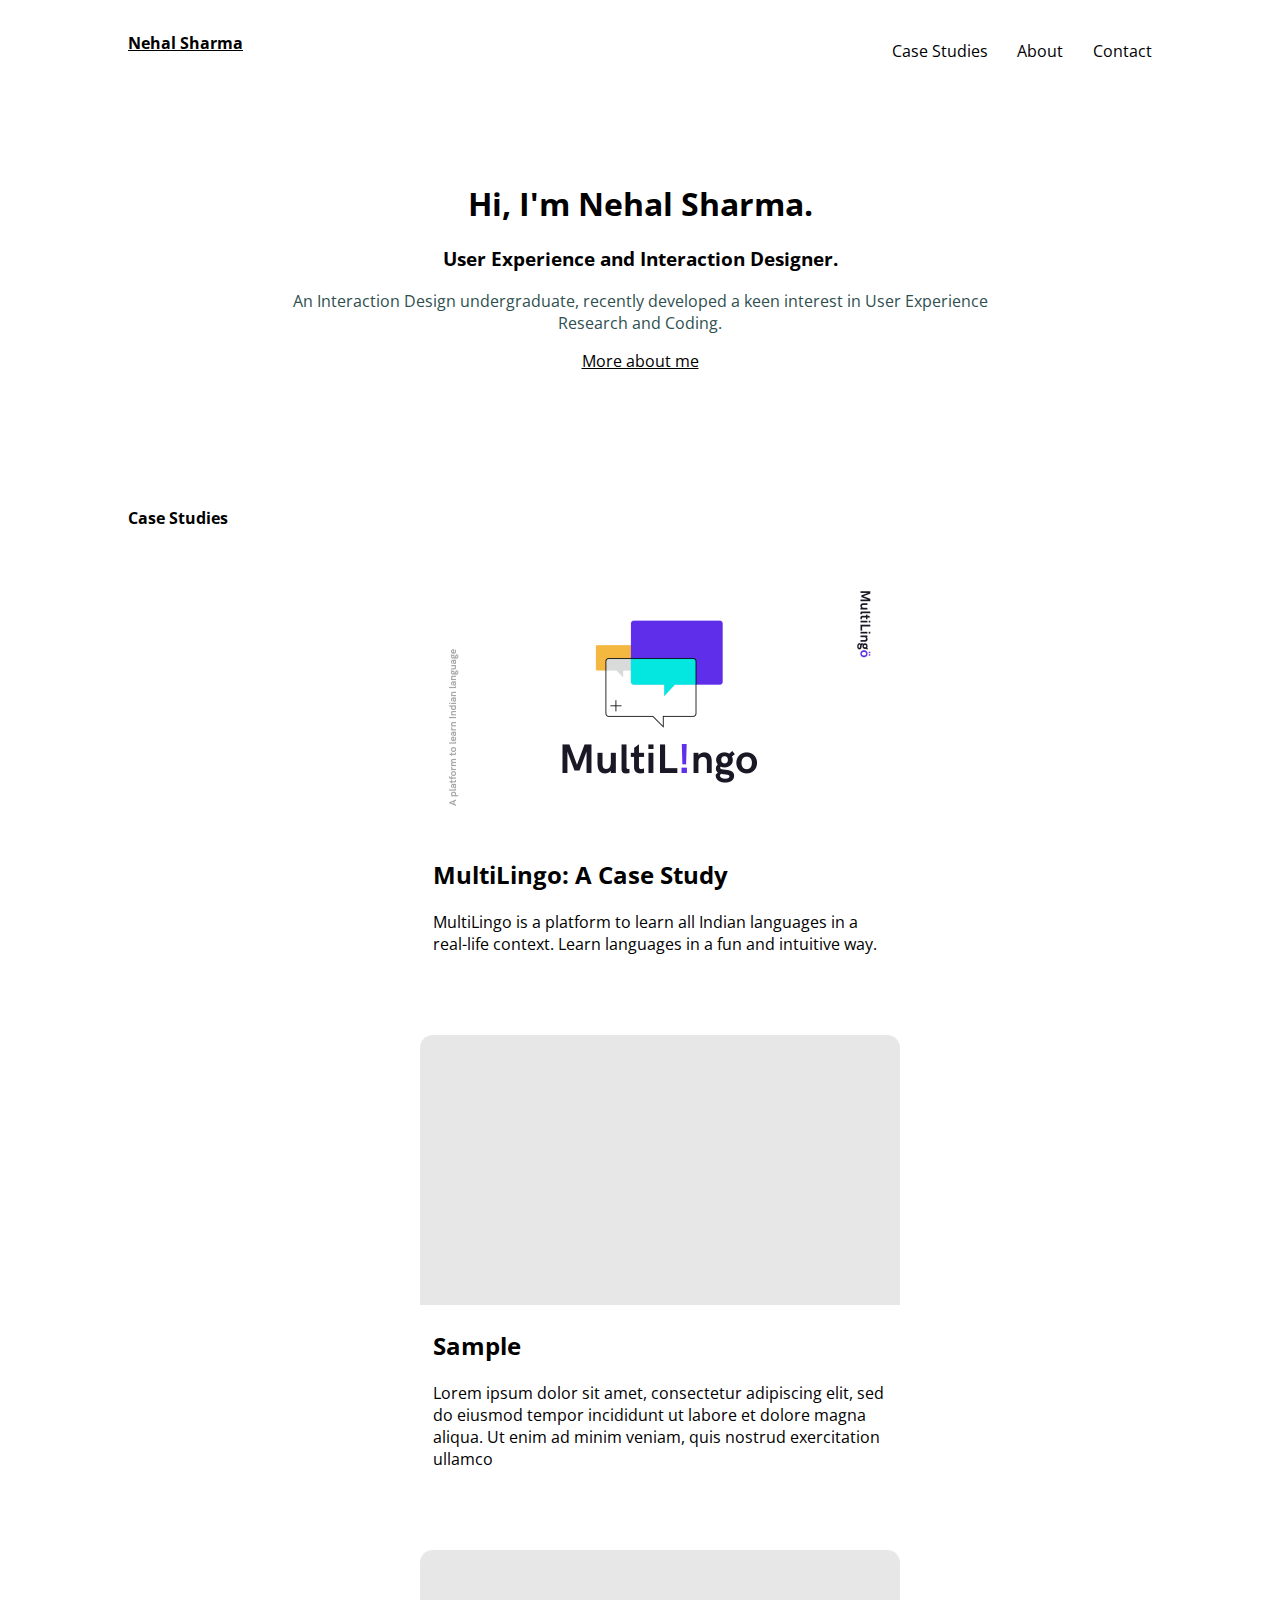
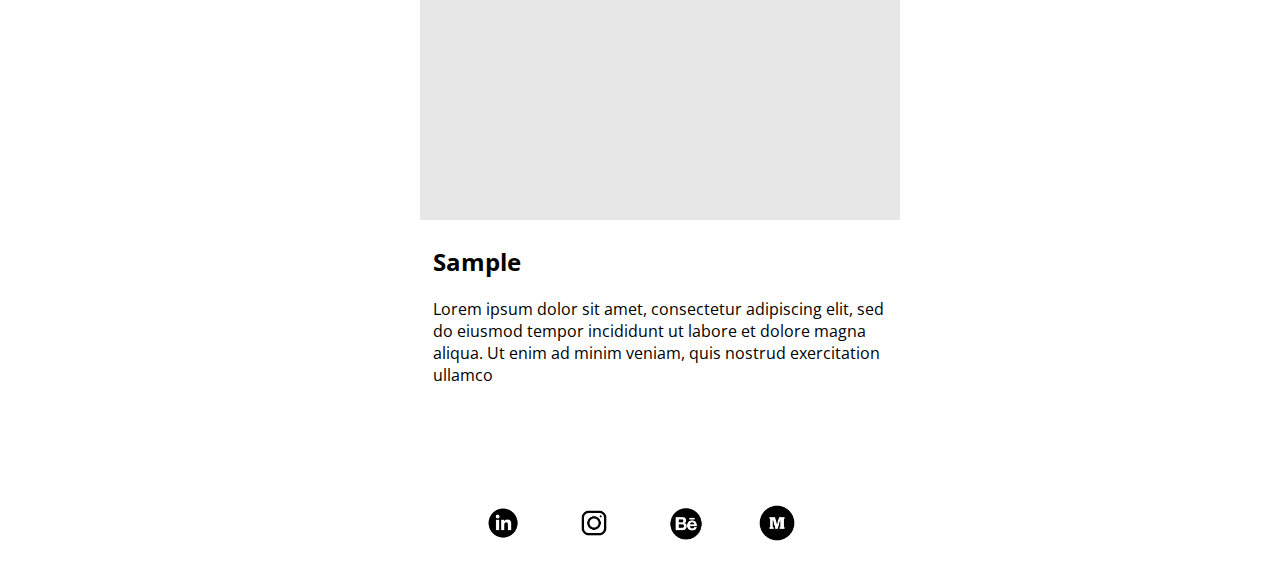
<file: index.html>
<!DOCTYPE html>
<html lang="en">
<head>
    <meta charset="UTF-8">
    <meta name="viewport" content="width=device-width, initial-scale=1.0">
    <link rel="shortcut icon" href="img/Favicon1.png" type="image/png" >
    <link rel="preconnect" href="https://fonts.gstatic.com">
    <link href="https://fonts.googleapis.com/css2?family=Open+Sans:ital,wght@0,300;0,400;0,600;0,700;0,800;1,300;1,400;1,600;1,700;1,800&display=swap" rel="stylesheet">
    <link rel="stylesheet" href="index.css" type="text/css">
    <title>Nehal Sharma</title>

</head>
<body>
    <div class="nav">
         <a href="index.html" id="Name-left">Nehal Sharma</a>
      <div class="nav-right">
          <a href="index.html" id="Work">Case Studies</a>
          <a href="about.html" id="About">About</a>
          <a href="contact.html" id="Contact">Contact</a>
       </div>
    </div>

    <div class="main-content">
        <div class="intro">
            <h1>Hi, I'm Nehal Sharma.</h1>
            <h3>User Experience and Interaction Designer.</h3>
            <p>An Interaction Design undergraduate, recently developed a keen interest in User Experience Research and Coding.</p>
            <a href="about.html">More about me</a>
        </div>
    
    </div>
    
<div class="case-studies">
    <h4>Case Studies</h4>
</div>

<div class="flex-div">
<ul class="flex-box">
    <li class="flex-project">
        <a href="Multilingo.html"><img src="img/cover1.png"><h2>MultiLingo: A Case Study</h2></a>
        <p>MultiLingo is a platform to learn all Indian languages in a real-life context. Learn languages in a fun and intuitive way.</p>
    </li>
    <li class="flex-project">
        <a href="Sample.html"><img src="img/cover2.png"><h2>Sample</h2></a>
        <p>Lorem ipsum dolor sit amet, consectetur adipiscing elit, sed do eiusmod tempor incididunt ut labore et dolore magna aliqua. Ut enim ad minim veniam, quis nostrud exercitation ullamco </p>
    </li>
    <li class="flex-project">
        <a href="Sample.html"><img src="img/cover2.png"><h2>Sample</h2></a>
        <p>Lorem ipsum dolor sit amet, consectetur adipiscing elit, sed do eiusmod tempor incididunt ut labore et dolore magna aliqua. Ut enim ad minim veniam, quis nostrud exercitation ullamco </p>
    </li>
</ul>
</div>

<div class="footer">
    <div class="icons">
        <a target="_blank" href="https://www.linkedin.com/in/nehal-sharma-20ba74176/" class="LinkedIn"><img src="img/linkedin.png"></a>
        <a target="_blank" href="https://www.instagram.com/nehal.png/" class="Instagram"><img src="img/instagram.jpg"></a>
        <a target="_blank" href="https://www.behance.net/nehalsharma1217" class="Behance"><img src="img/behance.png"></a>
        <a target="_blank" href="link" class="Medium"><img src="img/medium.png"></a>

    </div>
</div>


</body>
</html>
</file>
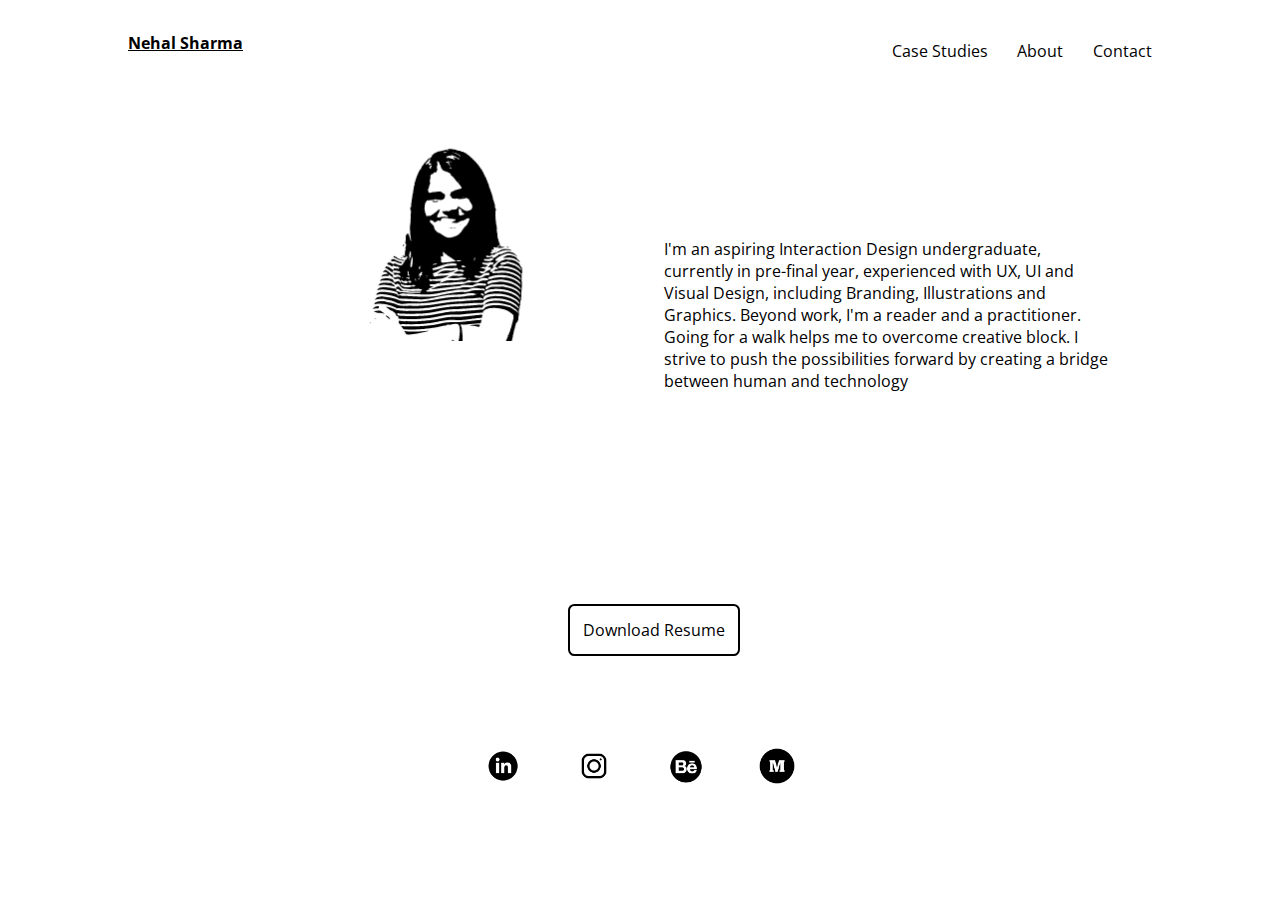
<file: about.html>
<!DOCTYPE html>
<html lang="en">
<head>
    <meta charset="UTF-8">
    <meta name="viewport" content="width=device-width, initial-scale=1.0">
    <link rel="shortcut icon" href="img/Favicon1.png" type="image/png" >
    <link rel="preconnect" href="https://fonts.gstatic.com">
    <link href="https://fonts.googleapis.com/css2?family=Open+Sans:ital,wght@0,300;0,400;0,600;0,700;0,800;1,300;1,400;1,600;1,700;1,800&display=swap" rel="stylesheet">
    <link rel="stylesheet" href="index.css" type="text/css">
    <link rel="stylesheet" href="about.css" type="text/css">

    <title>About-Nehal Sharma</title>

</head>
<body>
    <div class="nav">
        <a href="index.html" id="Name-left">Nehal Sharma</a>
        <div class="nav-right">
          <a href="index.html" id="Work">Case Studies</a>
          <a href="about.html" id="About">About</a>
          <a href="contact.html" id="Contact">Contact</a>
        </div>
    </div>

    <div class="flex-div">
        <ul class="flex-box">
            <li class="flex-project">
                <img src="img/profile.png">
            </li>
            <li class="flex-project">
                <p>I'm an aspiring Interaction Design undergraduate, currently in pre-final year, experienced with UX, UI and Visual Design, including Branding, Illustrations and Graphics. 
                    Beyond work, I'm a reader and a practitioner. Going for a walk helps me to overcome creative block. I strive to push the possibilities forward by creating a bridge between human and technology 
                    </p>
            </li>
    
        </ul>
        </div>
    </div>
    <div>
       <a id="Resume" target="_blank" href="https://drive.google.com/file/d/1IYkXCBNjqobENopi2RlKbbyKkueoxBDG/view?usp=sharing">Download Resume</a>

   </div>

<div class="footer">
   <div class="icons">
       <a target="_blank" href="https://www.linkedin.com/in/nehal-sharma-20ba74176/" class="LinkedIn"><img src="img/linkedin.png"></a>
       <a target="_blank" href="https://www.instagram.com/nehal.png/" class="Instagram"><img src="img/instagram.jpg"></a>
       <a target="_blank" href="https://www.behance.net/nehalsharma1217" class="Behance"><img src="img/behance.png"></a>
       <a target="_blank" href="link" class="Medium"><img src="img/medium.png"></a>

   </div>
</div>


</body>
</html>
</file>
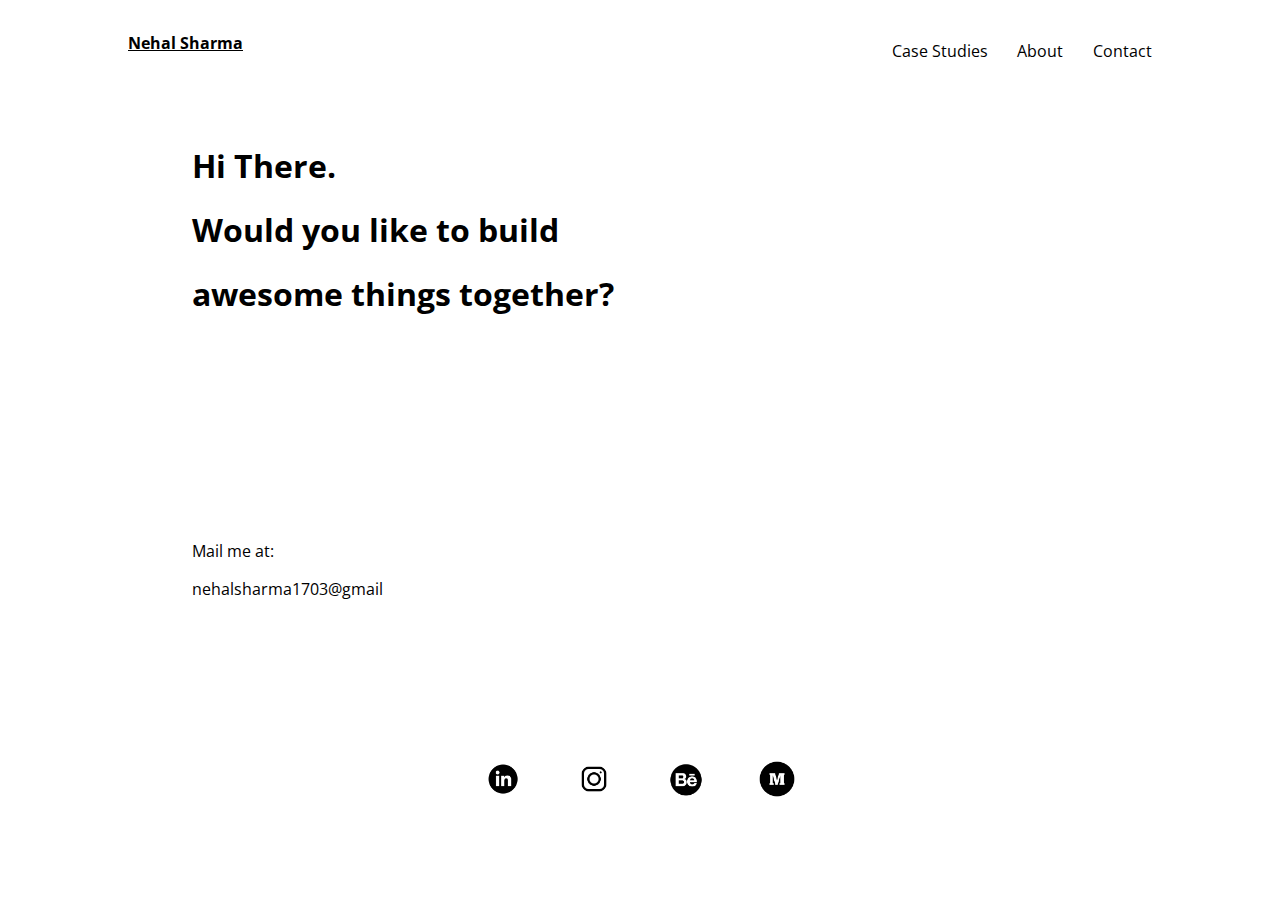
<file: contact.html>
<!DOCTYPE html>
<html lang="en">
<head>
    <meta charset="UTF-8">
    <meta name="viewport" content="width=device-width, initial-scale=1.0">
    <link rel="shortcut icon" href="img/Favicon1.png" type="image/png" >
    <link rel="preconnect" href="https://fonts.gstatic.com">
    <link href="https://fonts.googleapis.com/css2?family=Open+Sans:ital,wght@0,300;0,400;0,600;0,700;0,800;1,300;1,400;1,600;1,700;1,800&display=swap" rel="stylesheet">
    <link rel="stylesheet" href="index.css" type="text/css">
    <link rel="stylesheet" href="contact.css" type="text/css">

    <title>Contact-Nehal Sharma</title>

</head>
<body>
    <div class="nav">
        <a href="index.html" id="Name-left">Nehal Sharma</a>
        <div class="nav-right">
          <a href="index.html" id="Work">Case Studies</a>
          <a href="about.html" id="About">About</a>
          <a href="contact.html" id="Contact">Contact</a>
        </div>
    </div>

    <div class="contact">
    <div class="contact-info">
        <h1>Hi There.</h1>
        <h1>Would you like to build</h1>
        <h1>awesome things together?</h1>
    </div>
        <p>Mail me at:</p>
        <a target="_blank" href="mailto:nehalsharma1703@gmail.com">nehalsharma1703@gmail</a>
    </div>

    <div class="footer">
        <div class="icons">
            <a target="_blank" href="https://www.linkedin.com/in/nehal-sharma-20ba74176/" class="LinkedIn"><img src="img/linkedin.png"></a>
            <a target="_blank" href="https://www.instagram.com/nehal.png/" class="Instagram"><img src="img/instagram.jpg"></a>
            <a target="_blank" href="https://www.behance.net/nehalsharma1217" class="Behance"><img src="img/behance.png"></a>
            <a target="_blank" href="link" class="Medium"><img src="img/medium.png"></a>
    
        </div>
    </div>


</body>
</html>
</file>
<file: index.css>
body {
    font-family: 'Open Sans', sans-serif;
    background-color: white;
    margin-left: 10vw;
    margin-right: 10vw;
    padding: 0vw;
}
a {
    color: black;
    text-decoration: none;
}
  
  a:hover {
    color: #FFAD4D;
  }
  
  a:active {
    color: black;
    text-decoration: none;
  }

img {
    width: 100%;
    height: auto;
}

.nav {
    color: black;
    padding-left: 0vw;
    padding-right: 0vw;
    margin-top: 3vh;

}

.nav a {
   margin: 1vw;
   display: inline-block;
}

.nav #Name-left {
    font-weight: bolder;
    margin: auto;
    text-align: center;
    margin-top: 0.5vh;
    text-decoration: underline;
    text-decoration-thickness: 0.1vw;
    margin-left: 0vw;

}

.nav .nav-right {
    float: right;
    text-align: center;
    margin: auto;
    margin-right: 0vw;
    padding-right: 0vw;
}

.nav-right #Contact {
    margin-right: 0vw;
    padding-right: 0vw;

}

.main-content {

    margin-right: vw; 
    text-align: center;
    margin-left: 10vw;
    margin-right: 10vw;
    margin-top: 10vw;
}


.intro p {
    color: darkslategray;
}

.intro a{
text-decoration: underline;
}

.case-studies {
    margin-top: 15vh;
}

.flex-div {
    display: flexbox;
    padding: 1vw;
}

.flex-box {
    display: flex;
    flex-flow: row wrap;
    margin: 0;
    justify-content: space-around;
    list-style: none;
    text-decoration: none;
    overflow: wrap;
}

.flex-project {
    padding: 0;
    border-radius: 1vw;
    margin-bottom: 5vw;
    display: block;
    height: auto;
    width: 480px;
    justify-content: space-around;
    color: black;
    text-align: left;
    text-decoration: none;
    overflow: wrap;
}

.flex-project img {
    height: 270px;
    width: 480px;
    border-radius: 1vw;
    border-bottom-left-radius: 0vw;
    border-bottom-right-radius: 0vw;
}

.flex-project h2 {
    padding-left: 1vw;
    padding-right: 1vw;
    text-decoration: none;
    overflow: wrap;

}

.flex-project p {
    display: block;
    padding-left: 1vw;
    padding-right: 1vw;
    overflow: wrap;

}

.footer {
    overflow: hidden;
    width: 100%;
}

.icons {
    text-align: center;
    padding-left: 0;
}

.icons img {
    display: inline-block;
    width: 4vh;
    height: 4vh;
    padding: 1vw;
    margin: 1vw;
}


@media (max-width: 700px) {

    .flex-project img {
        /* height: 50.8vw;
        width: 90vw; */
        height: auto;
        width: 100%;
    }
    .main-content {
        margin-top: 13vh;
    }
    
}



/* @media screen and (max-width: 460px) {
    .nav #name-left{
        display: auto;
    }
    .nav #Name-left {
        display: block;
    } */
</file>
<file: about.css>
.flex-div {
    display: flexbox;
    height: 60vh;

}

.flex-box {
    display: flex;
    flex-flow: row wrap;
    margin: 0;
    /* justify-content: space-around; */
    list-style: none;
    text-decoration: none;
    overflow: wrap;
}

.flex-project {
    padding: 0;
    display: block;
    color: black;
    text-align: left;
    text-decoration: none;
    overflow: wrap;
    background-color: cornflowerblue;
    height: 0vh;
    width: 35vw;
}

.flex-project img {
    /* height: 20vw; */
    width: 25vw;
    display: block;
    height: auto;
}


.flex-project p {
    display: block;
    overflow: wrap;
    margin-top: 12vh;
    margin-left: 27vw;
    height: auto;
    width: 35vw;
    padding-bottom: 20vh;
    /* background-color: chartreuse; */

}

#Resume {
   border: 2px solid black;
   border-radius: 0.5vw;
   padding: 1vw;
   align-self: center;
   margin-left: 43%;
   text-decoration: none;
}
.footer {
    margin-top: 9vh;
    /* background-color: cadetblue; */
}

@media (max-width: 700px) {
    .footer{
        margin-top: 10vh;
    }

    #Resume {
        margin-left: 35%;
    }
}
</file>
<file: contact.css>
.contact .contact-info {
    /* line-height: 3vh; */
    margin-top: 10vh;
}

.contact {
    display: block;
    margin: auto;
    width: 70vw;
    height: auto;

}

.contact p{
    margin-top: 25vh;
    /* line-height: 2vh; */
}
.footer{
    margin-top: 15vh;
}
</file>
